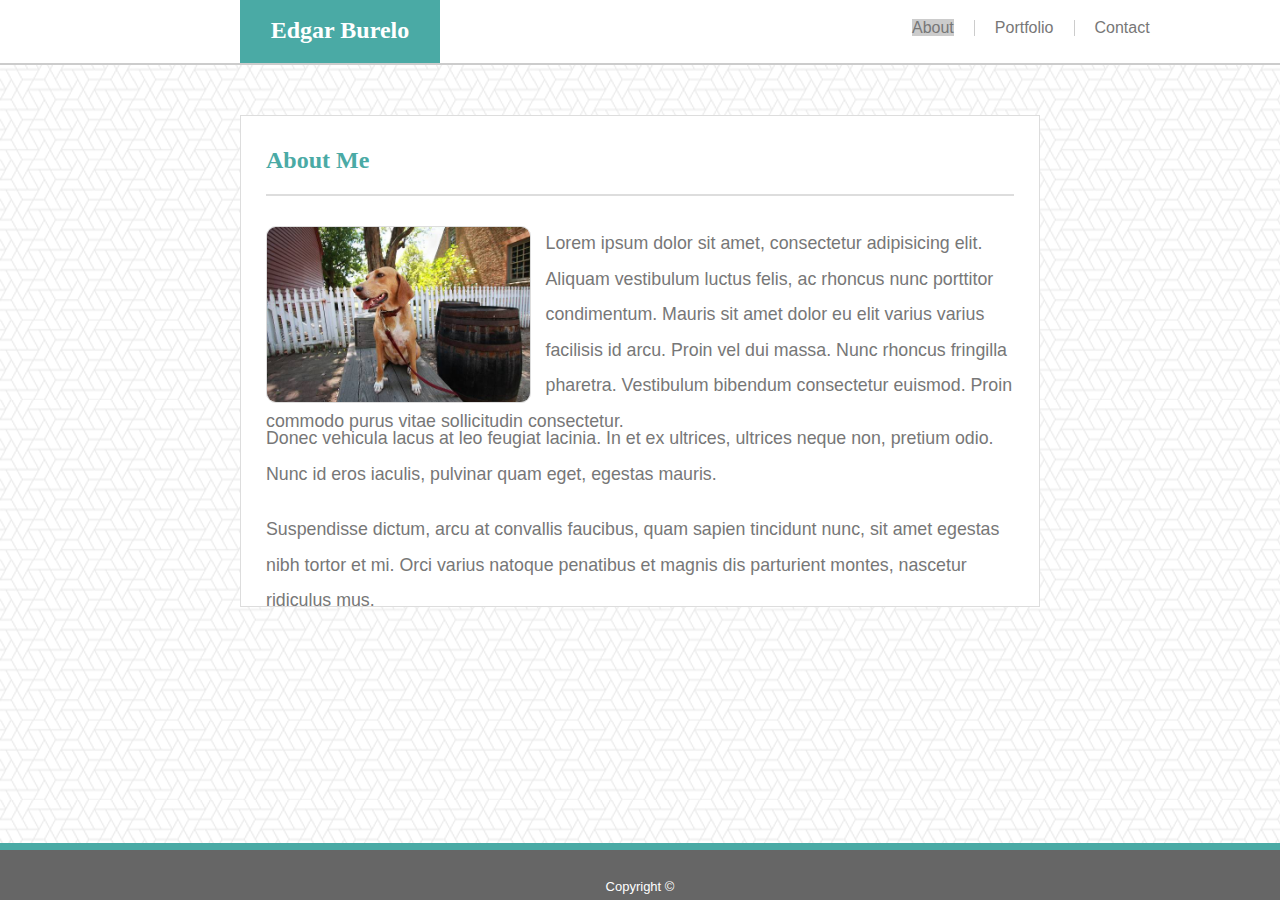
<file: index.html>
<!DOCTYPE HTML>
<html lang="en-us">
<head>
    <meta charset="UTF-8">
    <title>Edgar Burelo</title>
    <link rel="stylesheet" type="text/css" href="./assets/css/reset.css">
    <link rel="stylesheet" type="text/css" href="./assets/css/style.css">
</head>
<body>
    <div class="content">
        
        <header>
            <nav>
                <div class="ownName"><h2 class="topName">Edgar Burelo</h2></div>
                <ul>
                    <li class="border1"><a class="onIt" href="index.html">About</a></li>
                    <li class="border1"><a href="portfolio.html">Portfolio</a></li>
                    <li><a href="contact.html">Contact</a></li>
                </ul>
            </nav>
        </header>
        
        <div class="contentContainer">
            <h2 class="contetHeadding">About Me</h2>
            <hr>
            <div class="imgParCont">
                <img src="assets/images/god.jpg" alt="god" height="175" class="godDog"/>
                <p>Lorem ipsum dolor sit amet, consectetur adipisicing elit. Aliquam vestibulum luctus felis, ac rhoncus nunc porttitor condimentum. Mauris sit amet dolor eu elit varius varius facilisis id arcu. Proin vel dui massa. Nunc rhoncus fringilla pharetra. Vestibulum bibendum consectetur euismod. Proin commodo purus vitae sollicitudin consectetur.</p>
            </div>
            <p class="paraG">Donec vehicula lacus at leo feugiat lacinia. In et ex ultrices, ultrices neque non, pretium odio. Nunc id eros iaculis, pulvinar quam eget, egestas mauris.</p>
            <p class="paraG">Suspendisse dictum, arcu at convallis faucibus, quam sapien tincidunt nunc, sit amet egestas nibh tortor et mi. Orci varius natoque penatibus et magnis dis parturient montes, nascetur ridiculus mus.</p>
        </div>
    </div>

    <footer class="footer">
        <div class="upFooter"></div>
        <div class="downFooter">Copyright &copy;</div>
    </footer>
</body>
</html>
</file>
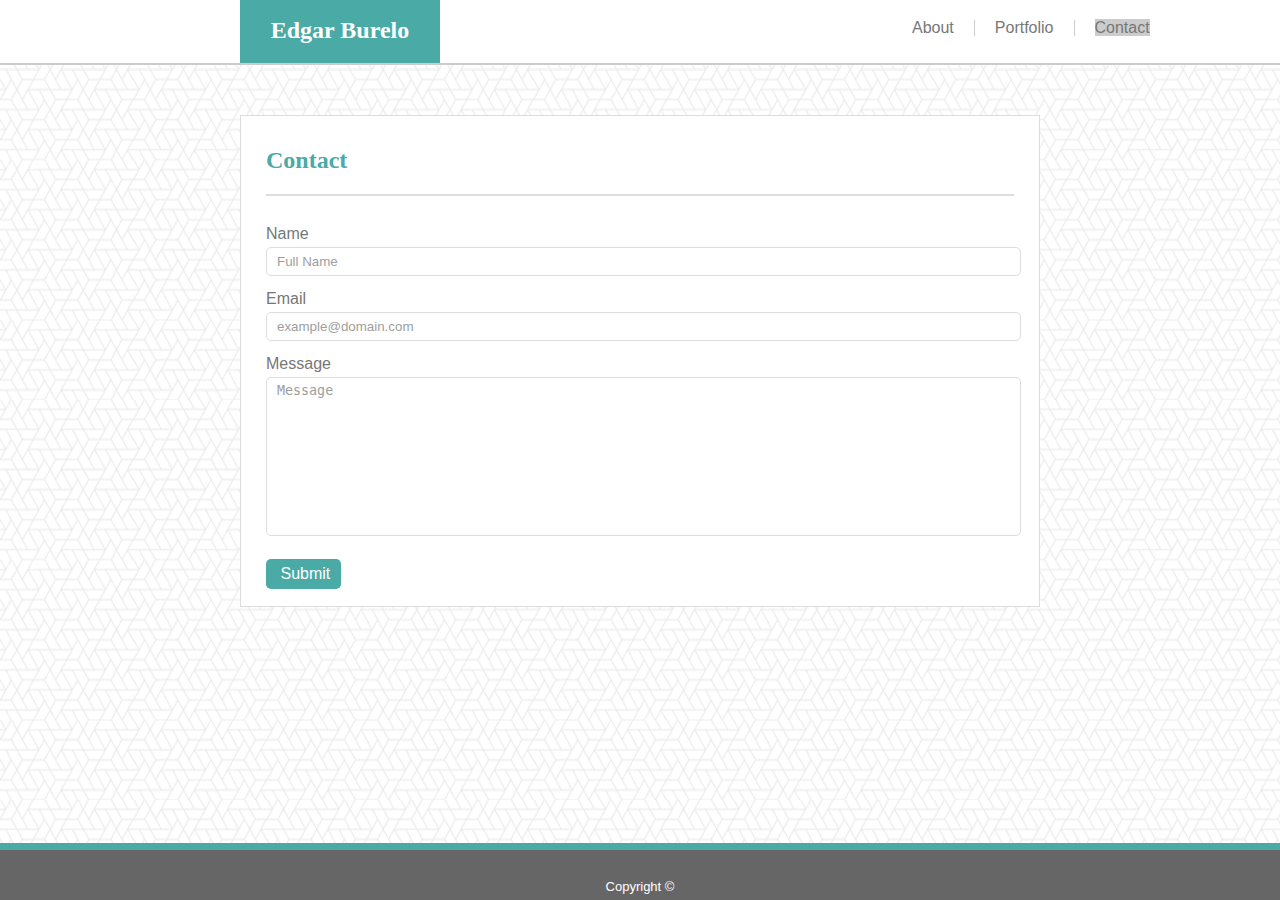
<file: contact.html>
<!DOCTYPE HTML>
<html lang="en-us">
<head>
    <meta charset="UTF-8">
    <title>Edgar Burelo</title>
    <link rel="stylesheet" type="text/css" href="./assets/css/reset.css">
    <link rel="stylesheet" type="text/css" href="./assets/css/style.css">
</head>
<body>
    <div class="content">
        
        <header>
            <nav>
                <div class="ownName"><h2 class="topName">Edgar Burelo</h2></div>
                <ul>
                    <li class="border1"><a href="index.html">About</a></li>
                    <li class="border1"><a href="portfolio.html">Portfolio</a></li>
                    <li><a class="onIt" href="contact.html">Contact</a></li>
                </ul>
            </nav>
        </header>
        
        <div class="contentContainer">
            <h2 class="contetHeadding">Contact</h2>
            <hr>
            <form>
                <div class="nameForm constForm">
                    <label for="fullName">Name</label>
                    <br>
                    <input type="text" name="fullName" placeholder="Full Name">
                </div>

                <div class="emailForm constForm">
                    <label for="email">Email</label>
                    <br>
                    <input type="email" name="email" placeholder="example@domain.com">
                </div>

                <div class="messageForm constForm">
                    <label for="message">Message</label>
                    <br>
                    <textarea maxlength="244" name="message" rows="10" cols="30" placeholder="Message"></textarea>
                </div>
                
                
                <input class="btnSubmit" type="submit" value="Submit">
            

            </form>
        </div>
    </div>

    <footer class="footer"><div class="upFooter"></div><div class="downFooter">Copyright &copy;</div></footer>
</body>
</html>
</file>
<file: assets/css/style.css>
html, body{
    height: 100%;
    
}

h1, h2, h3, h4, h5, h6 {
    font-family: 'Georgia', Times, 'Times New Roman', serif;


}

body {
    padding: 0;
    margin: 0;
    background: black;
    background-image: url("../images/what-the-hex.png");
    background-repeat: repeat;
    background-size: auto;
    display: flex;
    flex-direction: column;
    font-family: 'Arial', 'Helvetica Neue', Helvetica, sans-serif;
    
}

a:link {
    color: #777777;
    text-decoration: none;
}

a:visited {
    color: #777777;
    text-decoration: none;
}

a:hover {
    color: #333333;
    text-decoration: none;
}

a:active {
    color: #f79a9a;
    text-decoration: none;
}

.onIt {
    background: #cccccc;
}

.content {
    flex: 1 0 auto;
}
.footer {
    background-color: #666666;
    flex-shrink: 0;
    text-align: center;
    color: #ffffff;
    font-size: 13px;
}

.upFooter{
    background-color: #4aaaa5;
    height: 7px;
}

.downFooter {
    height: 10px;
    padding-top: 30px;
    padding-bottom: 10px;
}

header {
    padding: 0px;
    margin: 0px;
    width: 100%;
    height: 63px;
    background: #ffffff;
    border-bottom: 2px solid #cccccc;
}

nav .ownName {
    margin: 0px;
    
    float: left;
    width: 200px;
    height: 63px;
    background-color: #4aaaa5;
    text-align: center;
    color: #ffffff;
    

}

nav .topName {
    margin-top: 18px;
    margin-bottom: 18px;

}

nav {
    position: relative;
    left: 240px;
    padding-top: 0px;
    height: 63px;
    width: 960px;
    margin: 0px;
}

nav ul{
    margin: 0px;
    padding-left: 70%;
    padding-top: 20px;
    

}        

nav li{
    list-style: none;
    float: left;
    
    
}  

nav h1{
    float: left;
    padding: 20px;
}

nav li.border1{
    margin-right: 20px;
    border-right: 1px solid #cccccc;
    padding-right: 20px;
}

.contentContainer {
    margin: 50px 240px 50px 240px;
    padding: 10px 25px 10px 25px;
    height: 470px;
    border: 1px solid #dddddd;
    background: #ffffff;
    color: #777777;
    

}

.contetHeadding {
    color: #4aaaa5;
    margin-top: 22px;
    margin-bottom: 22px;
}

hr {
    border-width: 1.5px;
    border-style: solid;
    border-color: #dddddd;
    margin-bottom: 30px;
}

.imgParCont {
    height: 175px;
    line-height: 2;
    font-size: 17.8px;
    margin-bottom: 20px;
}

.godDog {
    float: left;
    margin-right: 15px; 
    border-radius: 10px;
    border: 1px solid #dddddd;

}

.paraG {
    line-height: 2;
    font-size: 17.8px;
    margin-bottom: 20px;
}

input::placeholder {
    opacity: 0.7;

}

textarea::placeholder {
    opacity: 0.7;

}

.constForm{
    margin-bottom:15px;
    width: 100%;
}

input, textarea {
    margin-top: 5px;
    border-style: solid;
    border-color: #dddddd;
    border-width: 1px;
    width: 99%;
    padding-left: 10px;
    border-radius: 5px;
}

input {
    height: 25px;
    
}

textarea{
    padding-top: 5px;
    resize: none;
}

.btnSubmit {
    width: 10%;
    background-color: #4aaaa5;
    height: 30px;
    border-style: none;
    color: #ffffff;
    font-size: 1em;
}

.imagContainter {
    position: relative;
    float: left;
    width: 150px;
    height: 150px;
    margin-right: 30px;
    margin-bottom: 30px;
}

.textContainer {
    position: relative;
    text-align: center;
    height: 15px;
    background-color: #4aaaa5;
    color: #ffffff;
    padding: 7.5px 0;
    opacity: .8;
    top: 100px;

}

.img1 {
    background: url(../images/hangman.png) no-repeat;
    background-size: 150px 150px;
}

.img2 {
    background: url(../images/game.png) no-repeat;
    background-size: 150px 150px;
}

.img3 {
    background: url(../images/trivia.png) no-repeat;
    background-size: 150px 150px;
}

.img4 {
    background: url(../images/widgets.png) no-repeat;
    background-size: 150px 150px;
}

.img5 {
    background: url(../images/Monopoly.png) no-repeat;
    background-size: 150px 150px;
}
</file>
